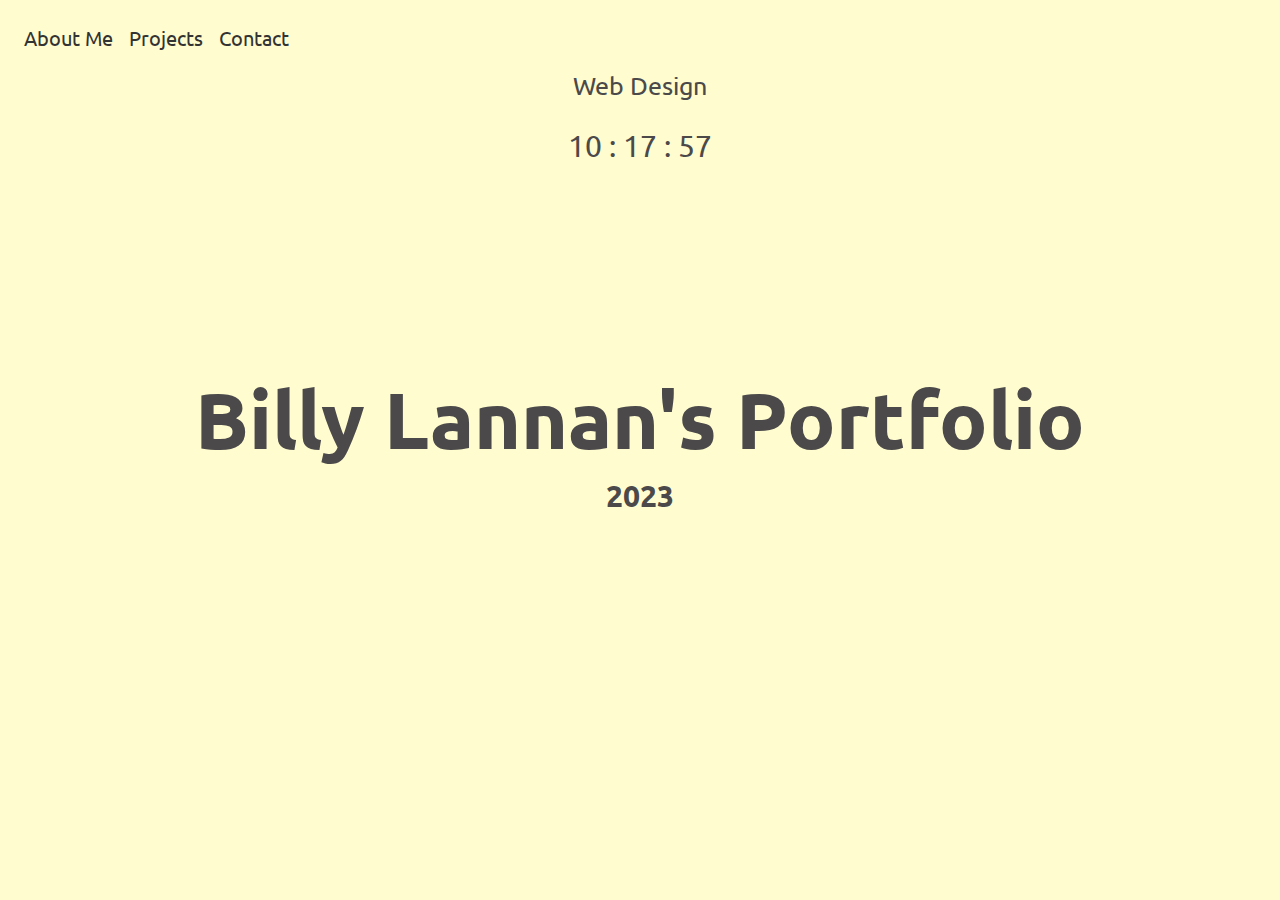
<file: public/index.html>
<!DOCTYPE html>
<html>
  <head>
    <title>Home</title>
    <link rel="stylesheet" href="./style.css" />
  </head>
  <body>
         <main class="page">
  <nav>
    <a href="about-me.html">About Me</a>
    <a href="projects.html">Projects</a>
    <a href="contact.html">Contact</a>
  </nav>
  <div id="header-title">Web Design </div> <br>
   <div id="clock"></div> </br>
</main>
    <main>
      <section id="main-title"; class="hero">
        <h1>Billy Lannan's Portfolio 
          <br> <div id="under-title">2023</div<div></br>
        </h1>
      </section>           
    </main>
  </body>
  <script src="main.js"></script>
</html>
</file>
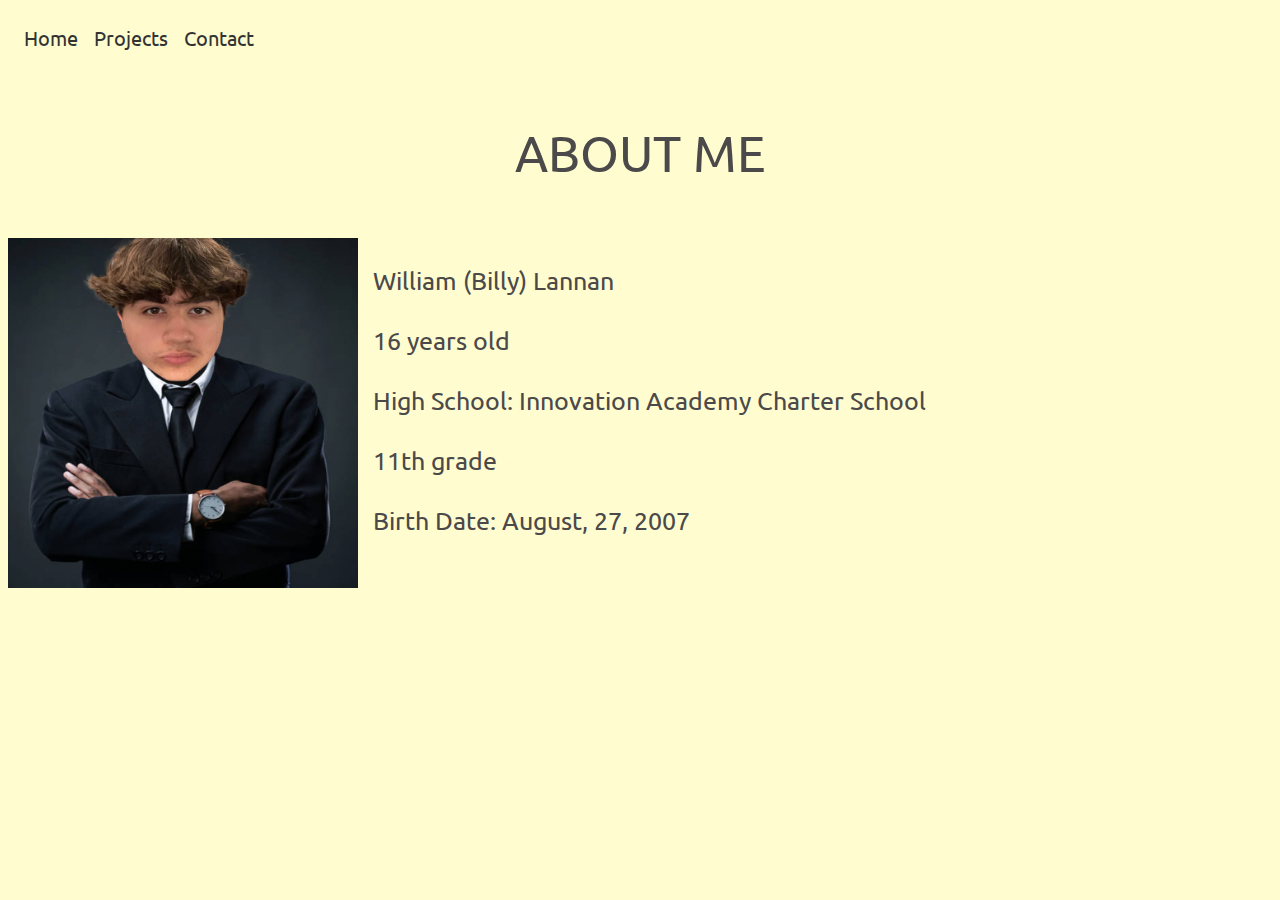
<file: public/about-me.html>
<!DOCTYPE html>
<html>
  <head>
    <title>About Me</title>
    <link rel="stylesheet" href="./style.css" />
  </head>

     <main class="page">
  <nav>
    <a href="index.html">Home</a>
    <a href="projects.html">Projects</a>
    <a href="contact.html">Contact</a>
  </nav>
</main>


<body style="background-color:#FFFDD0;">
  

<div id="about-me-title";> 
<p>ABOUT ME</p>
</div>

<style>
  img {
    width: 350px;
    height: 350px;
    margin-right: 15px;
  }

  .parent {
    display: flex;
    font-size: 25px;
  }
</style>

<div class="parent">
  <img src="portrait.png" />
  <div>
    <p>William (Billy) Lannan</p>
    <p>16 years old</p>
    <p>High School: Innovation Academy Charter School</p>
    <p>11th grade</p>
    <p>Birth Date: August, 27, 2007</p>
  </div>
</div>




</body>
</file>
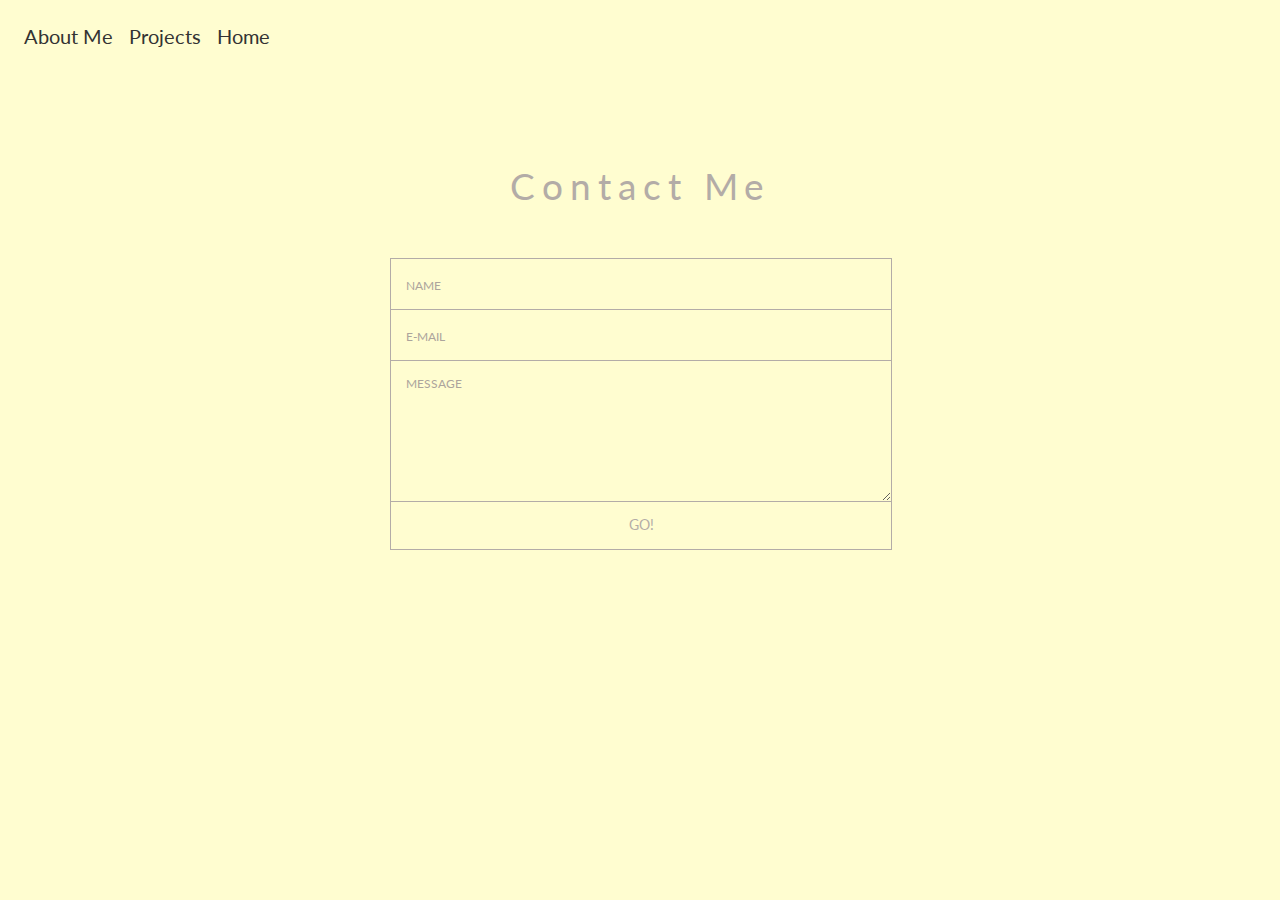
<file: public/contact.html>
<!DOCTYPE html>
<html>
  <head>
    <title>Contact</title>
    <link rel="stylesheet" href="./contact.css" />
  </head>
  <body>
         <main class="page">
  <nav>
    <a href="about-me.html">About Me</a>
    <a href="projects.html">Projects</a>
    <a href="index.html">Home</a>
  </nav>
</main>

		<header>Contact Me</header>

<form id="form" class="topBefore">
		
		  <input id="name" type="text" placeholder="NAME">
		  <input id="email" type="text" placeholder="E-MAIL">
		  <textarea id="message" type="text" placeholder="MESSAGE"></textarea>
  <input id="submit" type="submit" value="GO!">
  
</form>





  </body>
</file>
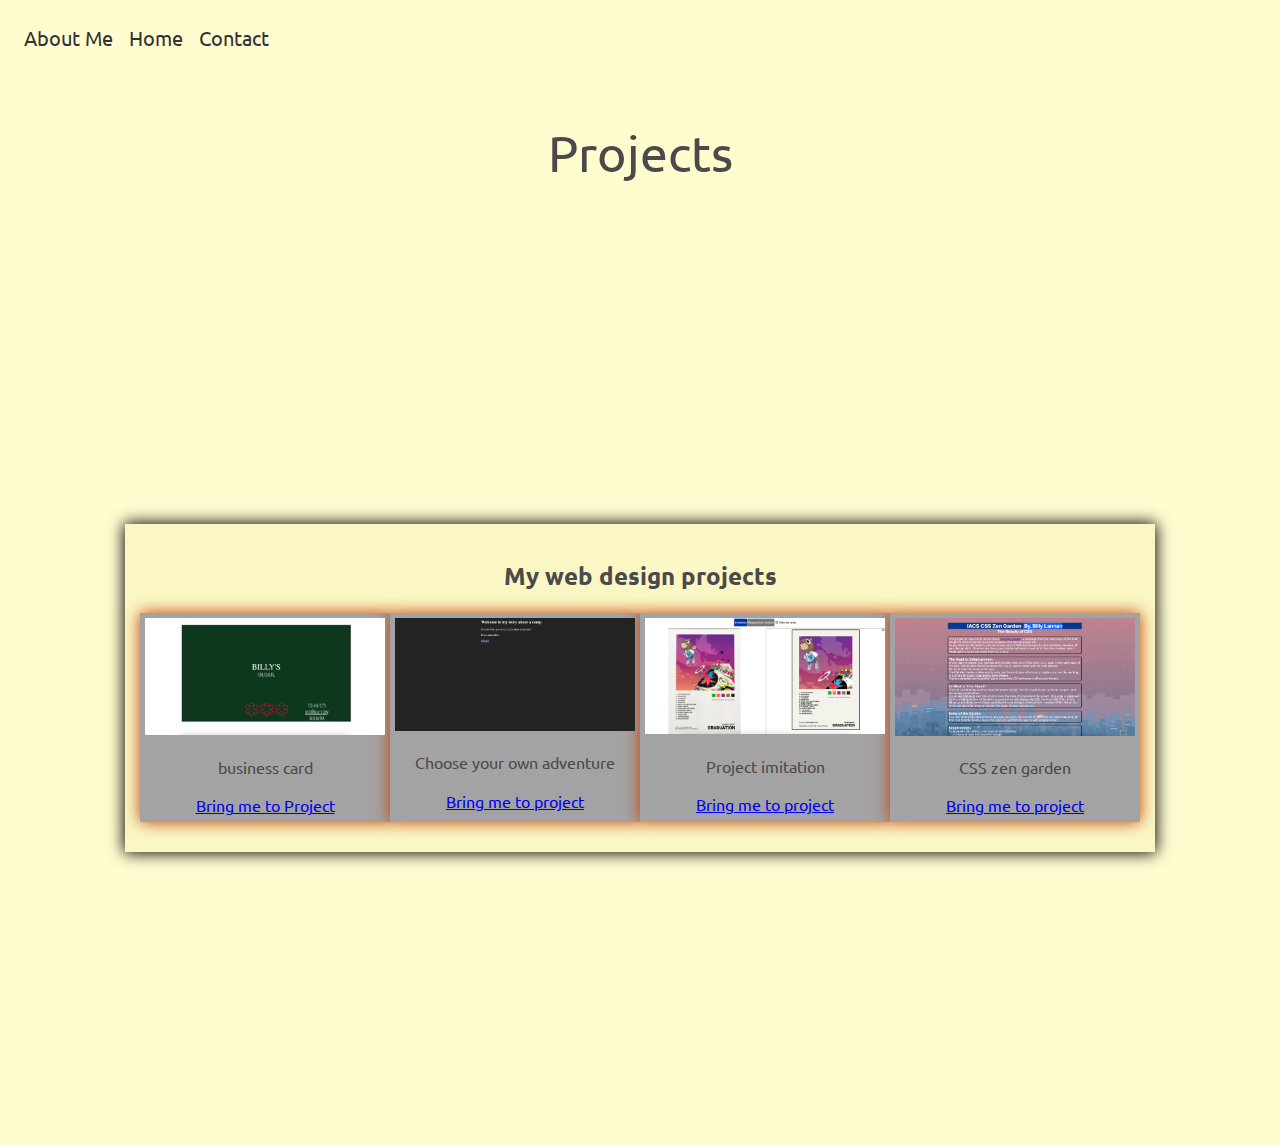
<file: public/projects.html>
<!DOCTYPE html>
<html>
  <head>
    <title>Projects</title>
    <link rel="stylesheet" href="./projects.css" />
  </head>
  <body>
         <main class="page">
  <nav>
    <a href="about-me.html">About Me</a>
    <a href="index.html">Home</a>
    <a href="contact.html">Contact</a>
  </nav>
</main>
 
<div id="Projects-title"> 
  <p>Projects</p>
</div>

<section id="projects">
    <div class="section-content">
      <h2>My web design projects</h2>
      <div class="project-tiles">
        <div class="project-tile">
          <div class="tile-details">
            <img class="tile-image" src="card.png" alt="CARD">
            <p class="tile-text">business card</p>
          </div>
          <span><a href="https://bl-business-card.netlify.app/" target="_blank">Bring me to Project</a></span>
        </div>
        <div class="project-tile">
          <div class="tile-details">
            <img class="tile-image" src="CYOA.png" alt="CYOA">
            <p class="tile-text">Choose your own adventure</p>
          </div>
          <span><a href="https://cyoa-campstory.netlify.app/" target="_blank">Bring me to project</a></span>
        </div>
        <div class="project-tile">
          <div class="tile-details">
            <img class="tile-image" src="IMitation.png" alt="IMITATION">
            <p class="tile-text">Project imitation</p>
          </div>
          <span><a href="https://william-project-imitation.netlify.app/" target="_blank">Bring me to project</a></span>
        </div>
        <div class="project-tile">
          <div class="tile-details">
            <img class="tile-image" src="zen.png" alt="ZEN">
            <p class="tile-text">CSS zen garden</p>
          </div>
          <span><a href="https://iacs-zen-garden.netlify.app/#BL-city" target="_blank">Bring me to project</a></span>
        </div>
      </div>
    </div>
  </section>
  

</body>
</file>
<file: public/style.css>
@import url('https://fonts.googleapis.com/css2?family=Amatic+SC&family=Hedvig+Letters+Serif:opsz@12..24&family=Kanit:wght@600&family=Oswald:wght@500;700&family=Ubuntu:wght@500&display=swap');

body {
  /* Change to something you like, but please do customize the font! */
font-family: 'Amatic SC', sans-serif;
font-family: 'Hedvig Letters Serif', serif;
font-family: 'Kanit', sans-serif;
font-family: 'Oswald', sans-serif;
font-family: 'Ubuntu', sans-serif;
  line-height: 1.4;
  background-color: #FFFDD0;
  color: #4b4949;
}

#about-me-title {
  font-size: 50px;
  text-align: center;
font-family: 'Amatic SC', sans-serif;
font-family: 'Hedvig Letters Serif', serif;
font-family: 'Kanit', sans-serif;
font-family: 'Oswald', sans-serif;
font-family: 'Ubuntu', sans-serif;
}

#main-title {
  font-size: 40px;
   height: 500px;
  display: flex;
  justify-content: center;
  align-items: center;
}

nav {
  font-size: 20px;
  display: flex;
  gap: 16px;
  padding: 16px;
}
nav a {
  text-decoration: none;
  color: #333;
  transition: color 350ms;
}
nav:hover a {
  color: #888;
}
nav a:hover {
  color: rgb(0, 0, 0);
}

#header-title {
  display: flex;
  justify-content: center;
  align-items: center;
  vertical-align: top;
  font-size: 25px;
}

#under-title {
  font-size:30px;
  justify-content: center;
  text-align: center;
}

#portrait {
  width: 500px;
}


#clock {
font-family: 'Amatic SC', sans-serif;
font-family: 'Hedvig Letters Serif', serif;
font-family: 'Kanit', sans-serif;
font-family: 'Oswald', sans-serif;
font-family: 'Ubuntu', sans-serif;;
  color: #4b4949;
  font-size: 30px;
  display: flex;
  justify-content: center;
  align-items: center;
  vertical-align: top;
}
</file>
<file: public/contact.css>
@import url(https://fonts.googleapis.com/css?family=Lato:100,300,400);

input::-webkit-input-placeholder, textarea::-webkit-input-placeholder {
  color: #aca49c;
  font-size: 0.875em;
}

input:focus::-webkit-input-placeholder, textarea:focus::-webkit-input-placeholder {
  color: #bbb5af;
}

input::-moz-placeholder, textarea::-moz-placeholder {
  color: #aca49c;
  font-size: 0.875em;
}

input:focus::-moz-placeholder, textarea:focus::-moz-placeholder {
  color: #bbb5af;
}

input::placeholder, textarea::placeholder {
  color: #aca49c;
  font-size: 0.875em;
}

input:focus::placeholder, textarea::focus:placeholder {
  color: #bbb5af;
}

input::-ms-placeholder, textarea::-ms-placeholder {
  color: #aca49c;
  font-size: 0.875em;
}

input:focus::-ms-placeholder, textarea:focus::-ms-placeholder {
  color: #bbb5af;
}



input:hover::-webkit-input-placeholder, textarea:hover::-webkit-input-placeholder {
  color: #e2dedb;
  font-size: 0.875em;
}

input:hover:focus::-webkit-input-placeholder, textarea:hover:focus::-webkit-input-placeholder {
  color: #cbc6c1;
}

input:hover::-moz-placeholder, textarea:hover::-moz-placeholder {
  color: #e2dedb;
  font-size: 0.875em;
}

input:hover:focus::-moz-placeholder, textarea:hover:focus::-moz-placeholder {
  color: #cbc6c1;
}

input:hover::placeholder, textarea:hover::placeholder {
  color: #e2dedb;
  font-size: 0.875em;
}

input:hover:focus::placeholder, textarea:hover:focus::placeholder {
  color: #cbc6c1;
}

input:hover::placeholder, textarea:hover::placeholder {
  color: #e2dedb;
  font-size: 0.875em;
}

input:hover:focus::-ms-placeholder, textarea:hover::focus:-ms-placeholder {
  color: #cbc6c1;
}

body {
  font-family: 'Lato', sans-serif;
  background: #FFFDD0;
  color: #b3aca7;
}

header {
  position: relative;
  margin: 100px 0 25px 0;
  font-size: 2.3em;
  text-align: center;
  letter-spacing: 7px;
}

#form {
  position: relative;
  width: 500px;
  margin: 50px auto 100px auto;
}

input {
  font-family: 'Lato', sans-serif;
  font-size: 0.875em;
  width: 470px;
  height: 50px;
  padding: 0px 15px 0px 15px;
  
  background: transparent;
  outline: none;
  color: #726659;
  
  border: solid 1px #b3aca7;
  border-bottom: none;
  
  transition: all 0.3s ease-in-out;
  -webkit-transition: all 0.3s ease-in-out;
  -moz-transition: all 0.3s ease-in-out;
  -ms-transition: all 0.3s ease-in-out;
}

input:hover {
  background: #b3aca7;
  color: #e2dedb;
}

textarea {
  width: 470px;
  max-width: 470px;
  height: 110px;
  max-height: 110px;
  padding: 15px;
  
  background: transparent;
  outline: none;
  
  color: #726659;
  font-family: 'Lato', sans-serif;
  font-size: 0.875em;
  
  border: solid 1px #b3aca7;
  
  transition: all 0.3s ease-in-out;
  -webkit-transition: all 0.3s ease-in-out;
  -moz-transition: all 0.3s ease-in-out;
  -ms-transition: all 0.3s ease-in-out;
}

textarea:hover {
  background: #b3aca7;
  color: #e2dedb;
}

#submit {
  width: 502px;
  
  padding: 0;
  margin: -5px 0px 0px 0px;
  
  font-family: 'Lato', sans-serif;
  font-size: 0.875em;
  color: #b3aca7;
  
  outline:none;
  cursor: pointer;
  
  border: solid 1px #b3aca7;
  border-top: none;
}

#submit:hover {
  color: #e2dedb;
}

nav {
  font-size: 20px;
  display: flex;
  gap: 16px;
  padding: 16px;
}
nav a {
  text-decoration: none;
  color: #333;
  transition: color 350ms;
}
nav:hover a {
  color: #888;
}
nav a:hover {
  color: rgb(0, 0, 0);
}
</file>
<file: public/projects.css>
@import url('https://fonts.googleapis.com/css2?family=Amatic+SC&family=Hedvig+Letters+Serif:opsz@12..24&family=Kanit:wght@600&family=Oswald:wght@500;700&family=Ubuntu:wght@500&display=swap');

body {
  /* Change to something you like, but please do customize the font! */
font-family: 'Amatic SC', sans-serif;
font-family: 'Hedvig Letters Serif', serif;
font-family: 'Kanit', sans-serif;
font-family: 'Oswald', sans-serif;
font-family: 'Ubuntu', sans-serif;
  line-height: 1.4;
  background-color: #FFFDD0;
  color: #4b4949;
}

#Projects-title {
  font-size: 50px;
  text-align: center;
}

nav {
  font-size: 20px;
  display: flex;
  gap: 16px;
  padding: 16px;
}
nav a {
  text-decoration: none;
  color: #333;
  transition: color 350ms;
}
nav:hover a {
  color: #888;
}
nav a:hover {
  color: rgb(0, 0, 0);
}


#projects {
  background-color: #FFFDD0;
}


section {
  display: flex;
  flex-direction: column;
  justify-content: center;
  align-items: center;
  min-height: 100vh;
  padding: 15px;
  box-sizing: border-box;
}

.section-content {
  text-align: center;
  padding: 15px;
  background-color: #faf7c4;
  box-shadow: 0 0 15px 1px #000000;
  max-width: 90%;
}

h1 {
  font-family: Rufina;
  font-size: 2.5em;
}

.project-tiles {
  display: flex;
  flex-wrap: wrap;
  justify-content: space-around;
  align-items: space-between;
}

.project-tile {
  flex-basis: 250px;
  width: 20%;
  padding: 5px;
  margin-bottom: 15px;
  box-sizing: border-box;
  background: #a3a3a3;
  box-shadow: 0 0 15px #c43c00;
  text-align: center;
}

.project-tile:hover {
  transform: scale(1.1);
  z-index: 9;
}

.tile-details {
  position: relative;
}

.tile-image {
  width: 100%;
}
</file>
